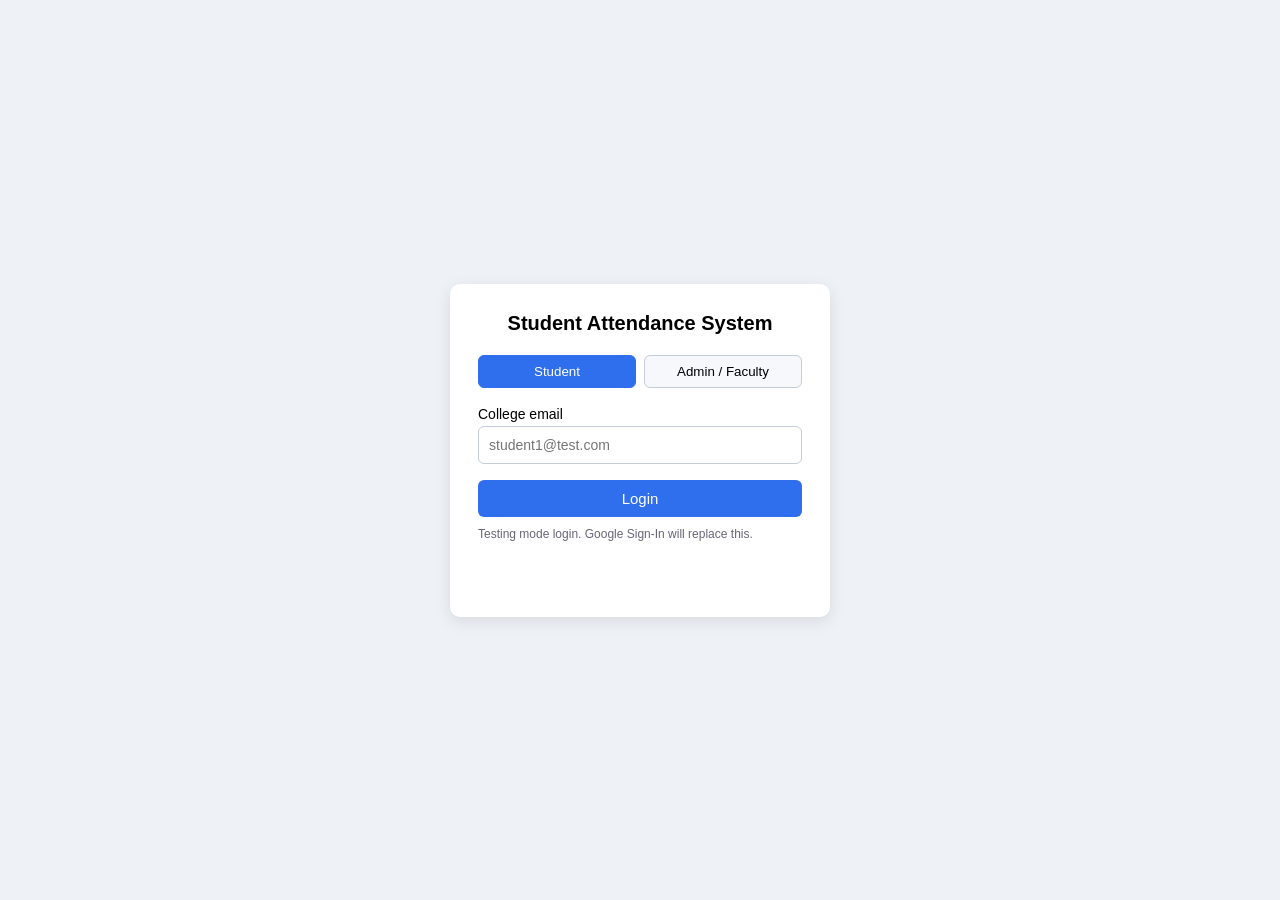
<file: frontend/index.html>
<!DOCTYPE html>
<html lang="en">
<head>
  <meta charset="UTF-8">
  <meta name="viewport" content="width=device-width, initial-scale=1.0">
  <title>Student Attendance System - Login</title>
  <link rel="stylesheet" href="css/style.css">
</head>
<body>
  <div class="card">
    <h1>Student Attendance System</h1>

    <div class="tabs">
      <button id="tab-student" class="tab active" type="button">Student</button>
      <button id="tab-staff" class="tab" type="button">Admin / Faculty</button>
    </div>

    <div id="student-box">
      <label for="email">College email</label>
      <input id="email" type="email" placeholder="student1@test.com">
      <button id="student-login" type="button">Login</button>
      <p class="hint">Testing mode login. Google Sign-In will replace this.</p>
    </div>

    <div id="staff-box" class="hidden">
      <label for="username">Username</label>
      <input id="username" type="text">
      <label for="password">Password</label>
      <input id="password" type="password">
      <button id="staff-login" type="button">Login</button>
    </div>

    <p id="message" class="message"></p>
  </div>

  <script src="js/api.js"></script>
  <script src="js/login.js"></script>
</body>
</html>
</file>
<file: frontend/css/style.css>
* { box-sizing: border-box; }

body {
  margin: 0;
  min-height: 100vh;
  display: flex;
  align-items: center;
  justify-content: center;
  background: #eef2f7;
  font-family: Arial, sans-serif;
}

.card {
  width: 100%;
  max-width: 380px;
  background: #fff;
  padding: 28px;
  border-radius: 10px;
  box-shadow: 0 4px 16px rgba(0, 0, 0, 0.1);
}

h1 { font-size: 20px; text-align: center; margin: 0 0 20px; }

.tabs { display: flex; gap: 8px; margin-bottom: 18px; }
.tab { flex: 1; padding: 8px; border: 1px solid #c5cdd8; background: #f6f8fb; cursor: pointer; border-radius: 6px; }
.tab.active { background: #2f6fed; color: #fff; border-color: #2f6fed; }

label { display: block; margin: 12px 0 4px; font-size: 14px; }
input { width: 100%; padding: 10px; border: 1px solid #c5cdd8; border-radius: 6px; font-size: 14px; }

button { cursor: pointer; }
#student-login, #staff-login {
  width: 100%; margin-top: 16px; padding: 10px;
  background: #2f6fed; color: #fff; border: 0; border-radius: 6px; font-size: 15px;
}

.hint { font-size: 12px; color: #667; margin-top: 10px; }
.message { min-height: 20px; margin-top: 14px; font-size: 14px; text-align: center; }
.message.error { color: #c62828; }
.message.ok { color: #2e7d32; }
.hidden { display: none; }
</file>
<file: frontend/css/dashboard.css>
body.dash { display: block; background: #eef2f7; }

header {
  display: flex; justify-content: space-between; align-items: center;
  background: #2f6fed; color: #fff; padding: 14px 24px;
}
header .sub { margin-left: 10px; font-size: 13px; opacity: .85; }
header button { background: #fff; color: #2f6fed; border: 0; padding: 8px 14px; border-radius: 6px; }

main {
  max-width: 1000px; margin: 20px auto; padding: 0 16px;
  display: grid; grid-template-columns: 1fr 1fr; gap: 16px;
}
.panel { background: #fff; padding: 18px; border-radius: 10px; box-shadow: 0 2px 8px rgba(0,0,0,.08); }
.panel.wide { grid-column: 1 / -1; }
.panel h2 { margin: 0 0 12px; font-size: 17px; }

.row { display: flex; gap: 10px; }
.row button {
  flex: 1; padding: 12px; border: 0; border-radius: 6px;
  background: #2f6fed; color: #fff; font-size: 15px;
}
.row button:disabled { background: #b8c3d6; cursor: not-allowed; }

.stats { display: grid; grid-template-columns: repeat(3, 1fr); gap: 8px; }
.stat { background: #f3f6fb; padding: 10px; border-radius: 8px; text-align: center; }
.stat b { display: block; font-size: 20px; }
.stat span { font-size: 12px; color: #556; }

.list { list-style: none; padding: 0; margin: 10px 0 0; max-height: 220px; overflow-y: auto; }
.list li { padding: 8px 0; border-bottom: 1px solid #e5eaf1; font-size: 14px; }
.list li.unread { font-weight: bold; }
.list small { display: block; color: #778; font-weight: normal; }

.badge { background: #c62828; color: #fff; border-radius: 10px; padding: 1px 8px; font-size: 12px; }
button.small { padding: 5px 10px; font-size: 12px; border: 1px solid #c5cdd8; background: #f6f8fb; border-radius: 6px; }

.table-wrap { overflow-x: auto; }
table { width: 100%; border-collapse: collapse; font-size: 14px; }
th, td { padding: 8px; text-align: left; border-bottom: 1px solid #e5eaf1; }

.tag { padding: 2px 8px; border-radius: 10px; font-size: 12px; background: #e5eaf1; }
.tag.PRESENT { background: #c8e6c9; }
.tag.HALF_DAY { background: #fff3c4; }
.tag.ABSENT { background: #ffcdd2; }
.tag.INCOMPLETE { background: #ffe0b2; }
.tag.SL, .tag.CL { background: #bbdefb; }

@media (max-width: 700px) { main { grid-template-columns: 1fr; } }
.form-grid { display: grid; grid-template-columns: repeat(3, 1fr); gap: 12px; }
.form-grid .full { grid-column: 1 / -1; }
select { width: 100%; padding: 10px; border: 1px solid #c5cdd8; border-radius: 6px; font-size: 14px; }
button.primary { margin-top: 14px; padding: 10px 18px; border: 0; border-radius: 6px; background: #2f6fed; color: #fff; }
h3 { margin: 18px 0 8px; font-size: 15px; }
.tag.PENDING { background: #fff3c4; }
.tag.APPROVED { background: #c8e6c9; }
.tag.REJECTED { background: #ffcdd2; }
.tag.CANCELLED { background: #e0e0e0; }
@media (max-width: 700px) { .form-grid { grid-template-columns: 1fr; } }
.row-inline { display: flex; align-items: center; gap: 10px; margin-bottom: 8px; }
.row-inline label { margin: 0; }
.row-inline input { width: auto; }
.tag.NOT_MARKED { background: #eceff1; }
td select { width: auto; padding: 4px; }
</file>
